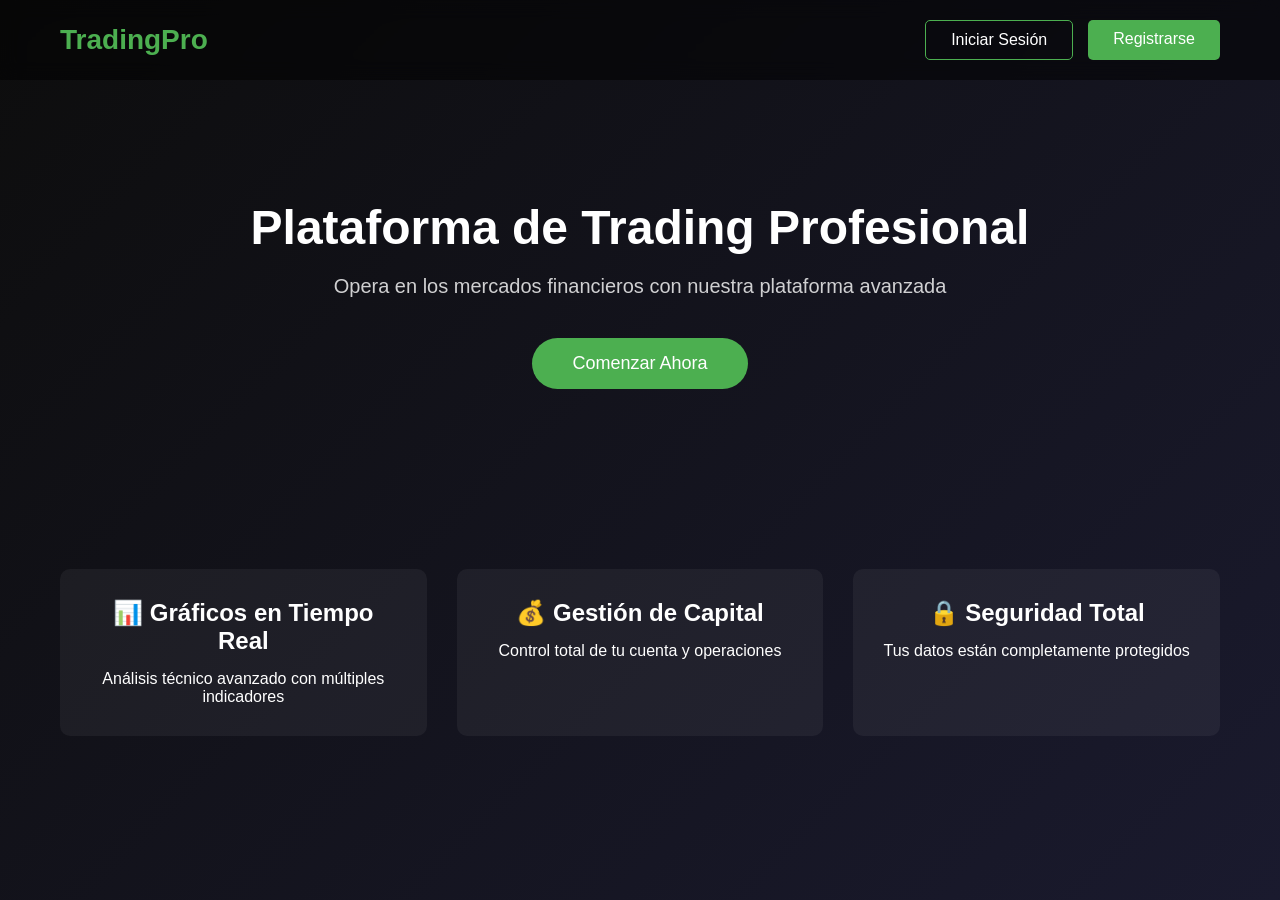
<file: index.html>
<!DOCTYPE html>
<html lang="es">
<head>
    <meta charset="UTF-8">
    <meta name="viewport" content="width=device-width, initial-scale=1.0">
    <title>Trading Platform - Inicio</title>
    <link rel="stylesheet" href="css/styles.css">
</head>
<body>
    <div class="landing-page">
        <nav class="main-nav">
            <div class="nav-container">
                <div class="logo">
                    <h1>TradingPro</h1>
                </div>
                <div class="nav-buttons">
                    <a href="login.html" class="btn-secondary">Iniciar Sesión</a>
                    <a href="register.html" class="btn-primary">Registrarse</a>
                </div>
            </div>
        </nav>

        <div class="hero-section">
            <h1>Plataforma de Trading Profesional</h1>
            <p>Opera en los mercados financieros con nuestra plataforma avanzada</p>
            <a href="register.html" class="cta-button">Comenzar Ahora</a>
        </div>

        <div class="features">
            <div class="feature">
                <h3>📊 Gráficos en Tiempo Real</h3>
                <p>Análisis técnico avanzado con múltiples indicadores</p>
            </div>
            <div class="feature">
                <h3>💰 Gestión de Capital</h3>
                <p>Control total de tu cuenta y operaciones</p>
            </div>
            <div class="feature">
                <h3>🔒 Seguridad Total</h3>
                <p>Tus datos están completamente protegidos</p>
            </div>
        </div>
    </div>
</body>
</html>
</file>
<file: css/styles.css>
/* Reset y estilos base */
* {
    margin: 0;
    padding: 0;
    box-sizing: border-box;
}

body {
    font-family: -apple-system, BlinkMacSystemFont, 'Segoe UI', Roboto, Oxygen, Ubuntu, sans-serif;
    background: #0d0d0d;
    color: #ffffff;
    overflow-x: hidden;
}

/* Landing Page */
.landing-page {
    min-height: 100vh;
    background: linear-gradient(135deg, #0d0d0d 0%, #1a1a2e 100%);
}

.main-nav {
    padding: 20px 0;
    background: rgba(0, 0, 0, 0.5);
    backdrop-filter: blur(10px);
}

.nav-container {
    max-width: 1200px;
    margin: 0 auto;
    padding: 0 20px;
    display: flex;
    justify-content: space-between;
    align-items: center;
}

.logo h1 {
    color: #4CAF50;
    font-size: 28px;
}

.nav-buttons {
    display: flex;
    gap: 15px;
}

.btn-primary, .btn-secondary {
    padding: 10px 25px;
    border-radius: 5px;
    text-decoration: none;
    transition: all 0.3s;
    border: none;
    cursor: pointer;
    font-size: 16px;
}

.btn-primary {
    background: #4CAF50;
    color: white;
}

.btn-primary:hover {
    background: #45a049;
}

.btn-secondary {
    background: transparent;
    color: white;
    border: 1px solid #4CAF50;
}

.btn-secondary:hover {
    background: #4CAF50;
}

.hero-section {
    text-align: center;
    padding: 120px 20px;
}

.hero-section h1 {
    font-size: 48px;
    margin-bottom: 20px;
}

.hero-section p {
    font-size: 20px;
    opacity: 0.8;
    margin-bottom: 40px;
}

.cta-button {
    display: inline-block;
    padding: 15px 40px;
    background: #4CAF50;
    color: white;
    text-decoration: none;
    border-radius: 50px;
    font-size: 18px;
    transition: transform 0.3s;
}

.cta-button:hover {
    transform: scale(1.05);
}

.features {
    display: grid;
    grid-template-columns: repeat(auto-fit, minmax(300px, 1fr));
    gap: 30px;
    max-width: 1200px;
    margin: 0 auto;
    padding: 60px 20px;
}

.feature {
    background: rgba(255, 255, 255, 0.05);
    padding: 30px;
    border-radius: 10px;
    text-align: center;
}

.feature h3 {
    font-size: 24px;
    margin-bottom: 15px;
}

/* Auth Pages */
.auth-container {
    min-height: 100vh;
    display: flex;
    align-items: center;
    justify-content: center;
    background: linear-gradient(135deg, #0d0d0d 0%, #1a1a2e 100%);
}

.auth-box {
    background: rgba(255, 255, 255, 0.05);
    padding: 40px;
    border-radius: 10px;
    width: 100%;
    max-width: 450px;
    backdrop-filter: blur(10px);
}

.auth-box h2 {
    text-align: center;
    margin-bottom: 30px;
    color: #4CAF50;
}

.form-group {
    margin-bottom: 20px;
}

.form-group label {
    display: block;
    margin-bottom: 5px;
    color: #aaa;
}

.form-group input, .form-group select {
    width: 100%;
    padding: 12px;
    background: rgba(255, 255, 255, 0.1);
    border: 1px solid rgba(255, 255, 255, 0.2);
    border-radius: 5px;
    color: white;
    font-size: 16px;
}

.form-row {
    display: grid;
    grid-template-columns: 1fr 1fr;
    gap: 15px;
}

/* Dashboard */
.dashboard {
    min-height: 100vh;
    background: #0d0d0d;
}

.dashboard-header {
    height: 60px;
    background: #1a1a2e;
    display: flex;
    justify-content: space-between;
    align-items: center;
    padding: 0 20px;
    border-bottom: 1px solid rgba(255, 255, 255, 0.1);
}

.header-left h2 {
    color: #4CAF50;
}

.header-right {
    display: flex;
    align-items: center;
    gap: 20px;
}

.balance-display {
    padding: 8px 16px;
    background: rgba(76, 175, 80, 0.1);
    border: 1px solid #4CAF50;
    border-radius: 5px;
}

.btn-icon {
    width: 40px;
    height: 40px;
    border-radius: 50%;
    background: rgba(255, 255, 255, 0.1);
    border: none;
    cursor: pointer;
    font-size: 20px;
}

.account-menu {
    position: absolute;
    top: 70px;
    right: 20px;
    background: #1a1a2e;
    border-radius: 10px;
    box-shadow: 0 10px 30px rgba(0, 0, 0, 0.5);
    z-index: 1000;
    overflow: hidden;
}

.account-menu.hidden {
    display: none;
}

.menu-item {
    padding: 15px 20px;
    cursor: pointer;
    transition: background 0.3s;
}

.menu-item:hover {
    background: rgba(76, 175, 80, 0.2);
}

.main-content {
    display: grid;
    grid-template-columns: 1fr 350px;
    height: calc(100vh - 60px);
}

.chart-container {
    background: #1a1a2e;
    padding: 10px;
}

#tradingview_chart {
    width: 100%;
    height: 100%;
}

.trading-panel {
    background: #16213e;
    padding: 20px;
    overflow-y: auto;
}

.trading-panel h3 {
    margin-bottom: 20px;
    color: #4CAF50;
}

.price-display {
    background: rgba(255, 255, 255, 0.05);
    padding: 15px;
    border-radius: 8px;
    margin-bottom: 20px;
}

.current-price {
    display: flex;
    justify-content: space-between;
    align-items: center;
}

.price-value {
    font-size: 24px;
    font-weight: bold;
    color: #4CAF50;
}

.trade-buttons {
    display: grid;
    grid-template-columns: 1fr 1fr;
    gap: 10px;
    margin-top: 20px;
}

.btn-buy, .btn-sell {
    padding: 15px;
    border: none;
    border-radius: 5px;
    font-size: 16px;
    font-weight: bold;
    cursor: pointer;
    transition: all 0.3s;
}

.btn-buy {
    background: #4CAF50;
    color: white;
}

.btn-buy:hover {
    background: #45a049;
}

.btn-sell {
    background: #f44336;
    color: white;
}

.btn-sell:hover {
    background: #da190b;
}

.positions-section {
    margin-top: 30px;
}

.positions-section h4 {
    margin-bottom: 15px;
    color: #aaa;
}

.positions-list {
    background: rgba(255, 255, 255, 0.05);
    border-radius: 8px;
    padding: 10px;
    max-height: 300px;
    overflow-y: auto;
}

.position-item {
    background: rgba(255, 255, 255, 0.05);
    padding: 10px;
    margin-bottom: 10px;
    border-radius: 5px;
    display: flex;
    justify-content: space-between;
    align-items: center;
}

.position-info {
    flex: 1;
}

.position-type {
    font-weight: bold;
    margin-bottom: 5px;
}

.position-type.buy {
    color: #4CAF50;
}

.position-type.sell {
    color: #f44336;
}

.position-details {
    font-size: 12px;
    color: #aaa;
}

.position-pnl {
    font-weight: bold;
}

.position-pnl.profit {
    color: #4CAF50;
}

.position-pnl.loss {
    color: #f44336;
}

.close-position {
    padding: 5px 10px;
    background: rgba(244, 67, 54, 0.2);
    border: 1px solid #f44336;
    color: #f44336;
    border-radius: 3px;
    cursor: pointer;
    font-size: 12px;
}

/* Modal */
.modal {
    position: fixed;
    top: 0;
    left: 0;
    width: 100%;
    height: 100%;
    background: rgba(0, 0, 0, 0.8);
    display: flex;
    align-items: center;
    justify-content: center;
    z-index: 2000;
}

.modal.hidden {
    display: none;
}

.modal-content {
    background: #1a1a2e;
    padding: 30px;
    border-radius: 10px;
    width: 90%;
    max-width: 500px;
}

.modal-content h3 {
    margin-bottom: 20px;
    color: #4CAF50;
}

.asset-list {
    max-height: 400px;
    overflow-y: auto;
}

.asset-category {
    margin-bottom: 20px;
}

.asset-category h4 {
    color: #aaa;
    margin-bottom: 10px;
}

.asset-item {
    padding: 12px;
    background: rgba(255, 255, 255, 0.05);
    margin-bottom: 8px;
    border-radius: 5px;
    cursor: pointer;
    transition: background 0.3s;
}

.asset-item:hover {
    background: rgba(76, 175, 80, 0.2);
}

/* Admin Dashboard */
.admin-dashboard {
    display: flex;
    min-height: 100vh;
    background: #0d0d0d;
}

.admin-sidebar {
    width: 250px;
    background: #1a1a2e;
    padding: 20px 0;
}

.admin-logo {
    padding: 0 20px 30px;
    border-bottom: 1px solid rgba(255, 255, 255, 0.1);
    margin-bottom: 20px;
}

.admin-logo h2 {
    color: #4CAF50;
}

.admin-nav .nav-item {
    display: block;
    padding: 15px 20px;
    color: #aaa;
    text-decoration: none;
    transition: all 0.3s;
}

.admin-nav .nav-item:hover,
.admin-nav .nav-item.active {
    background: rgba(76, 175, 80, 0.1);
    color: #4CAF50;
    border-left: 3px solid #4CAF50;
}

.admin-main {
    flex: 1;
    padding: 20px;
}

.admin-header {
    display: flex;
    justify-content: space-between;
    align-items: center;
    margin-bottom: 30px;
    padding-bottom: 20px;
    border-bottom: 1px solid rgba(255, 255, 255, 0.1);
}

.btn-logout {
    padding: 10px 20px;
    background: #f44336;
    color: white;
    border: none;
    border-radius: 5px;
    cursor: pointer;
}

.stats-grid {
    display: grid;
    grid-template-columns: repeat(auto-fit, minmax(250px, 1fr));
    gap: 20px;
    margin-bottom: 30px;
}

.stat-card {
    background: #1a1a2e;
    padding: 25px;
    border-radius: 10px;
    border-left: 4px solid #4CAF50;
}

.stat-card h3 {
    color: #aaa;
    font-size: 14px;
    margin-bottom: 10px;
}

.stat-number {
    font-size: 32px;
    font-weight: bold;
    color: #4CAF50;
}

.admin-section {
    background: #1a1a2e;
    padding: 30px;
    border-radius: 10px;
}

.admin-section.hidden {
    display: none;
}

.search-bar {
    margin-bottom: 20px;
}

.search-bar input {
    width: 100%;
    max-width: 400px;
    padding: 10px;
    background: rgba(255, 255, 255, 0.1);
    border: 1px solid rgba(255, 255, 255, 0.2);
    border-radius: 5px;
    color: white;
}

.admin-table {
    width: 100%;
    border-collapse: collapse;
}

.admin-table th {
    background: rgba(76, 175, 80, 0.1);
    padding: 12px;
    text-align: left;
    color: #4CAF50;
}

.admin-table td {
    padding: 12px;
    border-bottom: 1px solid rgba(255, 255, 255, 0.1);
}

.admin-table tbody tr:hover {
    background: rgba(255, 255, 255, 0.05);
}

.status-badge {
    padding: 4px 8px;
    border-radius: 3px;
    font-size: 12px;
}

.status-active {
    background: rgba(76, 175, 80, 0.2);
    color: #4CAF50;
}

.status-pending {
    background: rgba(255, 193, 7, 0.2);
    color: #FFC107;
}

.status-suspended {
    background: rgba(244, 67, 54, 0.2);
    color: #f44336;
}

.action-buttons {
    display: flex;
    gap: 10px;
}

.btn-small {
    padding: 5px 10px;
    font-size: 12px;
    border-radius: 3px;
    cursor: pointer;
    border: none;
}

.btn-approve {
    background: #4CAF50;
    color: white;
}

.btn-reject {
    background: #f44336;
    color: white;
}

.btn-edit {
    background: #2196F3;
    color: white;
}

/* Responsive */
@media (max-width: 768px) {
    .main-content {
        grid-template-columns: 1fr;
    }
    
    .trading-panel {
        position: fixed;
        bottom: 0;
        left: 0;
        right: 0;
        height: 40vh;
        z-index: 100;
    }
    
    .admin-sidebar {
        display: none;
    }
    
    .features {
        grid-template-columns: 1fr;
    }
}

/* Deposit & Withdraw Pages */
.deposit-container, .withdraw-container {
    min-height: 100vh;
    padding: 40px 20px;
    background: linear-gradient(135deg, #0d0d0d 0%, #1a1a2e 100%);
}

.deposit-box, .withdraw-box {
    max-width: 600px;
    margin: 0 auto;
    background: rgba(255, 255, 255, 0.05);
    padding: 40px;
    border-radius: 10px;
}

.payment-methods {
    display: grid;
    gap: 15px;
    margin: 30px 0;
}

.payment-method {
    padding: 20px;
    background: rgba(255, 255, 255, 0.05);
    border: 2px solid transparent;
    border-radius: 8px;
    cursor: pointer;
    transition: all 0.3s;
}

.payment-method:hover {
    border-color: #4CAF50;
}

.payment-method.selected {
    border-color: #4CAF50;
    background: rgba(76, 175, 80, 0.1);
}

.payment-method h4 {
    margin-bottom: 5px;
}

.payment-method p {
    color: #aaa;
    font-size: 14px;
}

.amount-input {
    margin: 30px 0;
}

.amount-input label {
    display: block;
    margin-bottom: 10px;
    color: #aaa;
}

.amount-input input {
    width: 100%;
    padding: 15px;
    font-size: 24px;
    background: rgba(255, 255, 255, 0.1);
    border: 1px solid rgba(255, 255, 255, 0.2);
    border-radius: 8px;
    color: white;
}

.quick-amounts {
    display: flex;
    gap: 10px;
    margin-top: 15px;
}

.quick-amount {
    padding: 8px 16px;
    background: rgba(255, 255, 255, 0.1);
    border: 1px solid rgba(255, 255, 255, 0.2);
    border-radius: 5px;
    cursor: pointer;
    transition: all 0.3s;
}

.quick-amount:hover {
    background: rgba(76, 175, 80, 0.2);
    border-color: #4CAF50;
}

.submit-button {
    width: 100%;
    padding: 15px;
    background: #4CAF50;
    color: white;
    border: none;
    border-radius: 8px;
    font-size: 18px;
    cursor: pointer;
    transition: all 0.3s;
}

.submit-button:hover {
    background: #45a049;
}

.submit-button:disabled {
    background: #666;
    cursor: not-allowed;
}

/* Notifications */
.notification {
    position: fixed;
    top: 20px;
    right: 20px;
    padding: 15px 20px;
    border-radius: 8px;
    color: white;
    z-index: 3000;
    animation: slideIn 0.3s ease;
}

.notification.success {
    background: #4CAF50;
}

.notification.error {
    background: #f44336;
}

.notification.info {
    background: #2196F3;
}

@keyframes slideIn {
    from {
        transform: translateX(100%);
        opacity: 0;
    }
    to {
        transform: translateX(0);
        opacity: 1;
    }
}

/* Loading Spinner */
.loading-spinner {
    width: 40px;
    height: 40px;
    border: 4px solid rgba(255, 255, 255, 0.1);
    border-top-color: #4CAF50;
    border-radius: 50%;
    animation: spin 1s linear infinite;
}

@keyframes spin {
    to {
        transform: rotate(360deg);
    }
}

/* Scrollbar personalizada */
::-webkit-scrollbar {
    width: 8px;
    height: 8px;
}

::-webkit-scrollbar-track {
    background: rgba(255, 255, 255, 0.05);
}

::-webkit-scrollbar-thumb {
    background: #4CAF50;
    border-radius: 4px;
}

::-webkit-scrollbar-thumb:hover {
    background: #45a049;
}
</file>
